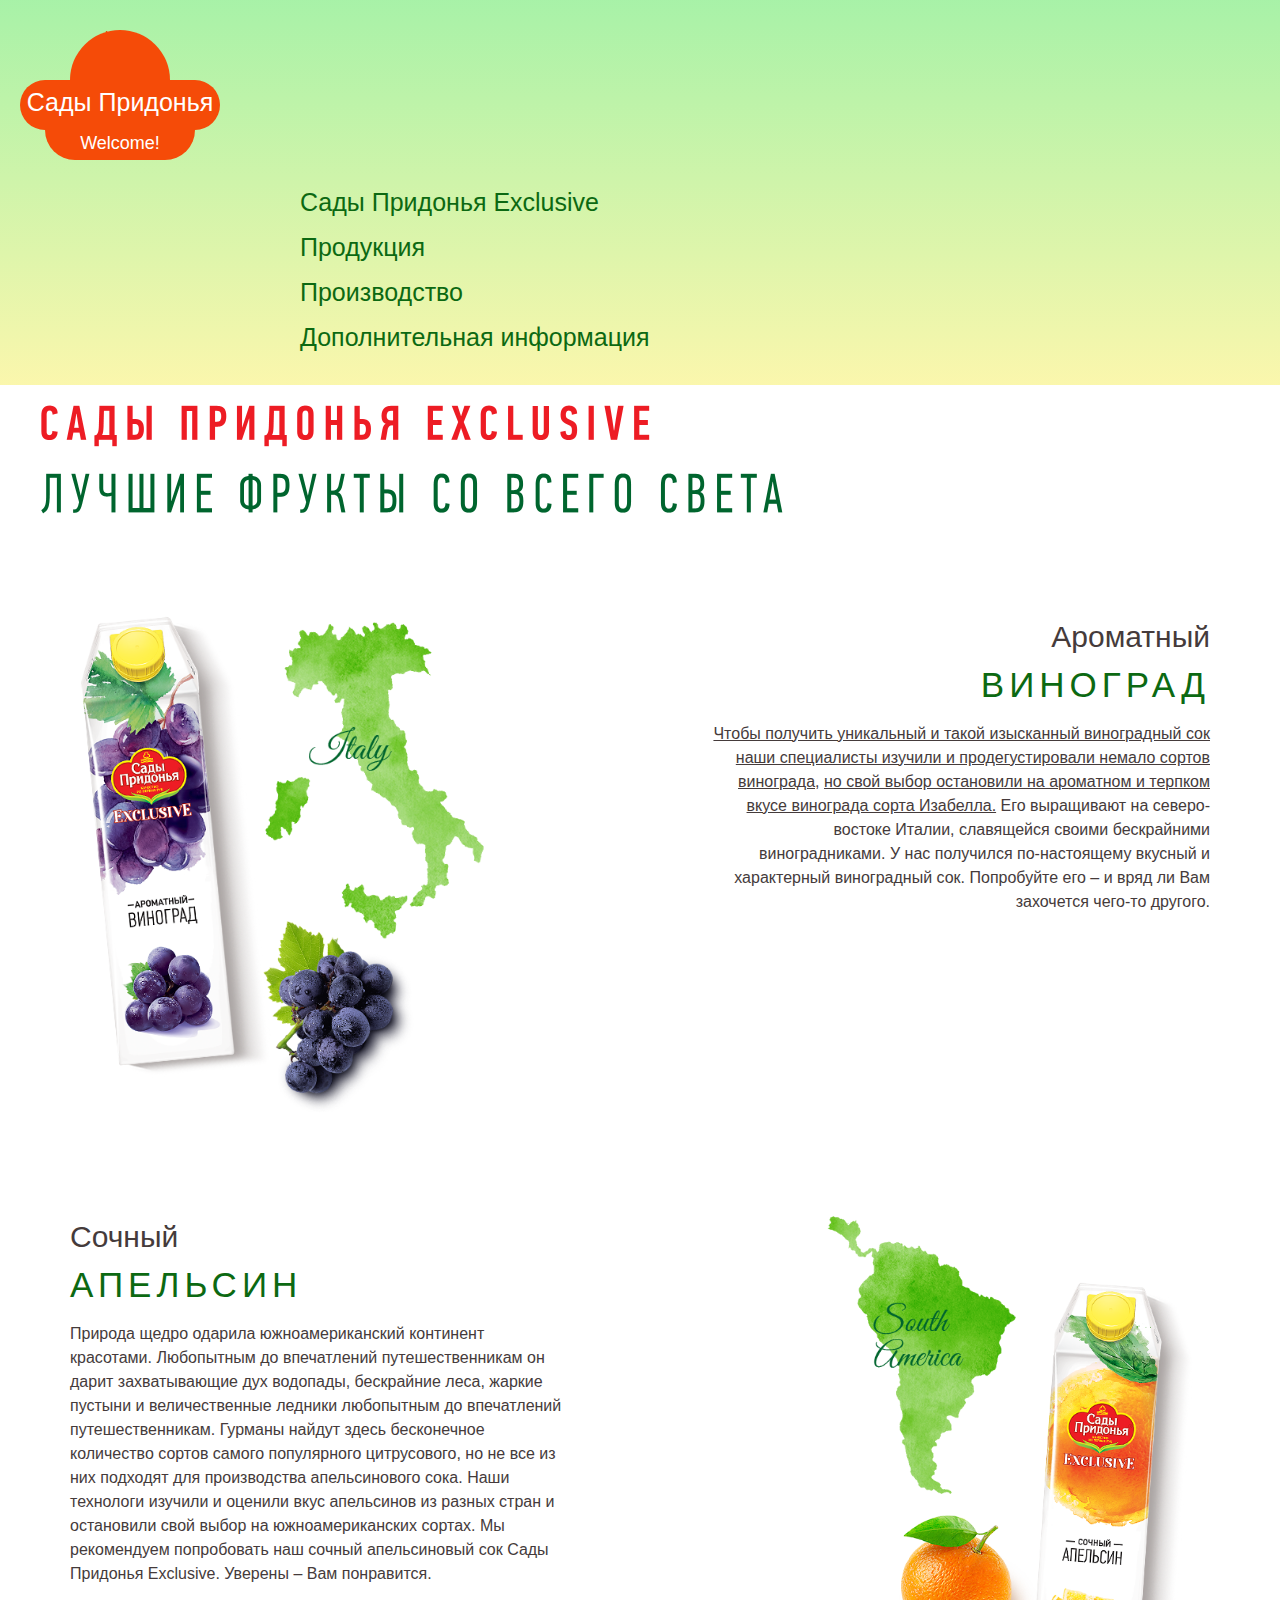
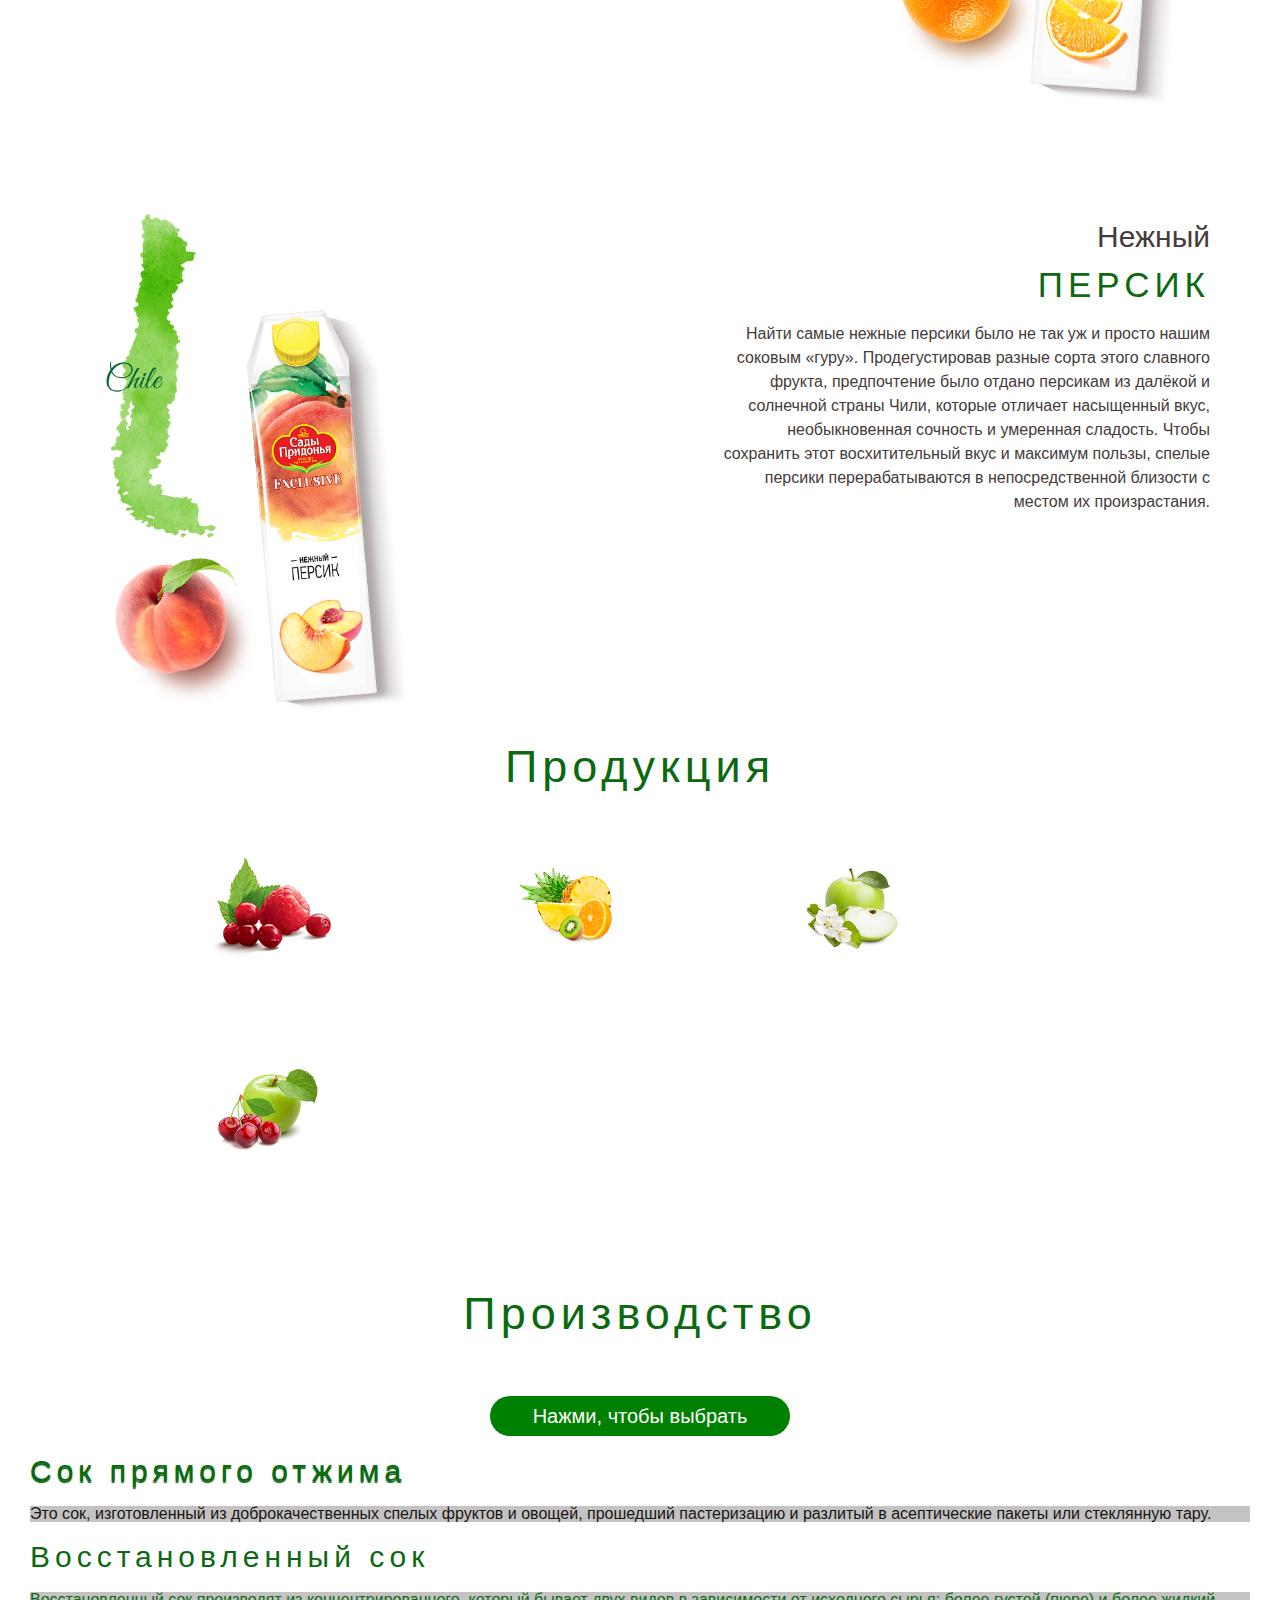
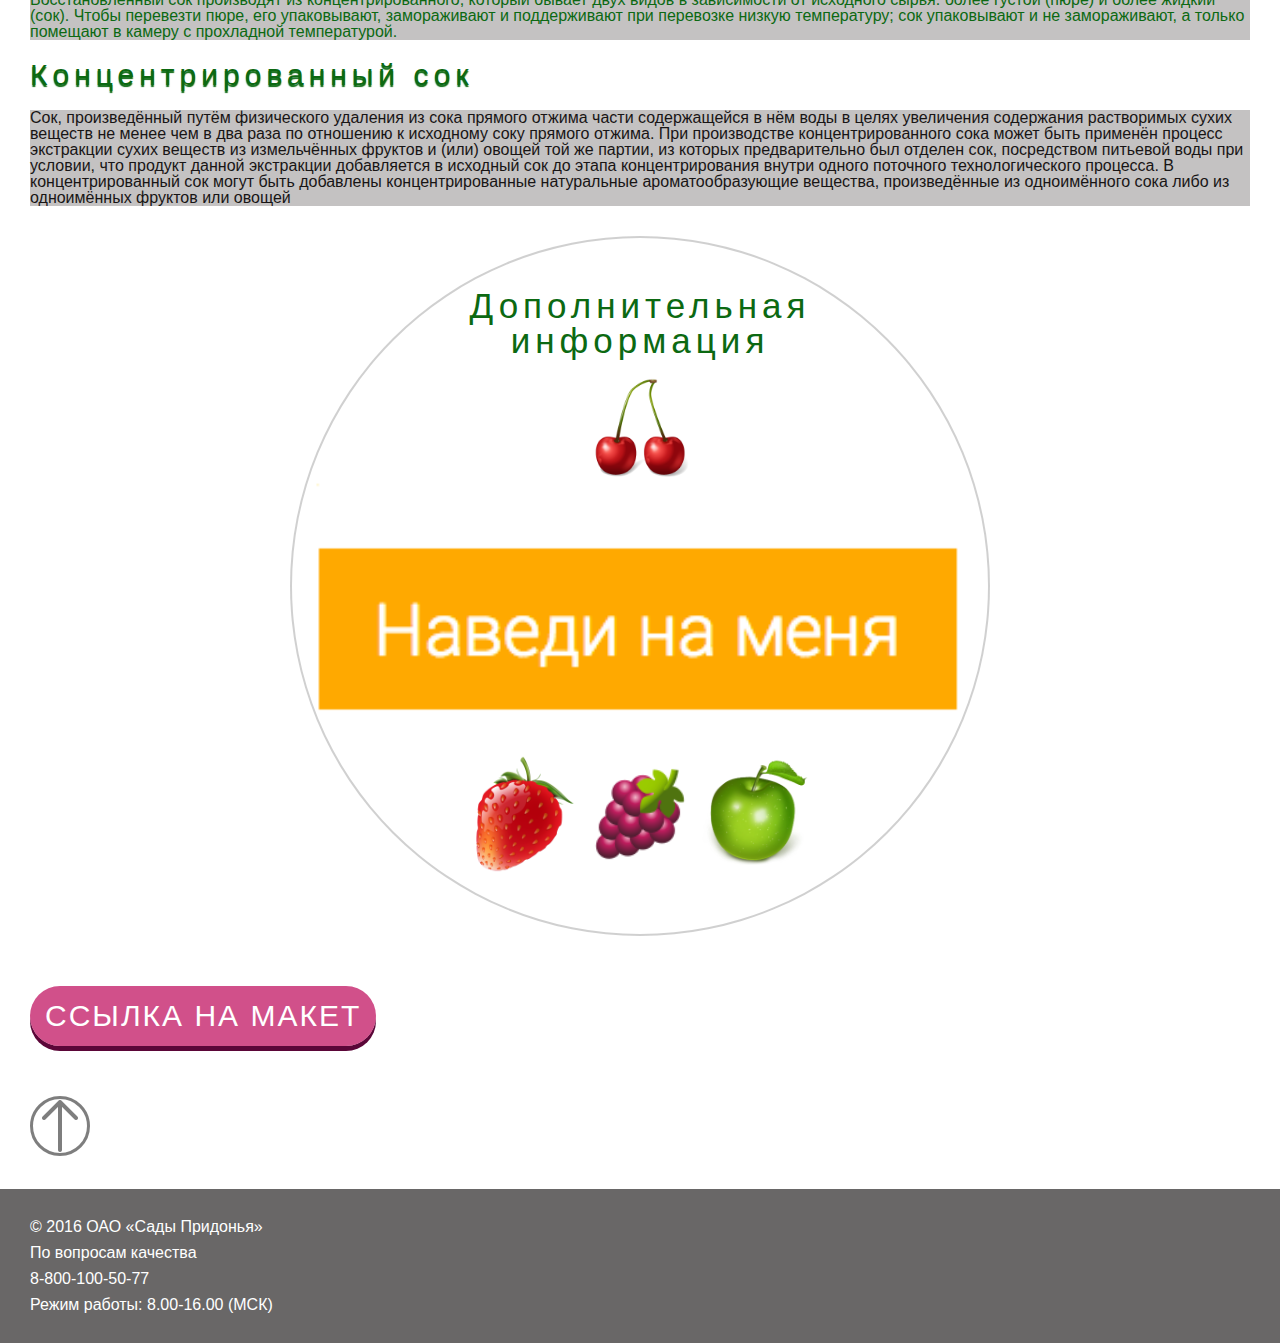
<file: index.html>
<!DOCTYPE html>
<html lang="ru">

<head>
	<meta charset="UTF-8">
	<meta http-equiv="X-UA-Compatible" content="IE=edge">
	<meta name="viewport" content="width=device-width, initial-scale=1.0">
	<link href="https://fonts.googleapis.com/css?family=PT+Sans:regular,italic,700,700italic" rel="stylesheet" />
	<link rel="stylesheet" href="css/null.css">
	<link rel="stylesheet" href="css/style.css">
	<title>ДЗ к уроку 8. Псевдоэлементы и псевдоклассы</title>
</head>

<body>
	<div class="wrapper">
		<header id="header">
			<div class="header-logo">
				<div class="header-verh-logo">logo</div>
				<h1 class="header-medium-logo">Сады Придонья</h1>
				<p class="header-base-logo">Welcome!</p>
			</div>
			<nav class="header-nav">
				<ul>
					<li class="header-list1"> <a class="header-list1a" href="#exclus-img">Сады Придонья Exclusive</a></li>
					<li class="header-list2"> <a class="header-list2a" href="#prod-h2">Продукция</a></li>
					<li class="header-list3"> <a class="header-list3a" href="#proiz-h2">Производство</a></li>
					<li class="header-list4"> <a class="header-list4a" href="#circle1">Дополнительная информация</a></li>
				</ul>
			</nav>
		</header>
		<main class="main">
			<div class="exclus">
				<img id="exclus-img" src="img/text_exclus.png" alt="Сады Придонья Exclusive.Лучшие фрукты со всего света">
				<div class="vinograd">
					<div class="vinogpeach-int">
						<h2 class="fruit-h21">Ароматный</h2>
						<h2 class="fruit-h22">Виноград</h2>
						<p class="fruit-p">
							<span class="span-1">Чтобы получить уникальный и такой изысканный виноградный сок</span>
							<span class="span-2">наши специалисты изучили и продегустировали немало сортов винограда,</span>
							<span class="span-3">но свой выбор остановили на ароматном и терпком вкусе винограда сорта
								Изабелла.</span> Его выращивают на северо-востоке Италии, славящейся своими бескрайними
							виноградниками. У нас получился по-настоящему вкусный и характерный виноградный сок. Попробуйте его
							–
							и вряд ли Вам захочется чего-то другого.
						</p>
					</div>
				</div>
				<div class="orang">
					<div class="orang-int">
						<h2 class="fruit-h21">Сочный</h2>
						<h2 class="fruit-h22">Апельсин</h2>
						<p class="fruit-p">Природа щедро одарила южноамериканский континент красотами. Любопытным до
							впечатлений
							путешественникам он дарит захватывающие дух водопады, бескрайние леса, жаркие пустыни и
							величественные
							ледники любопытным до впечатлений путешественникам.
							Гурманы найдут здесь бесконечное количество сортов самого популярного цитрусового, но не все из них
							подходят для производства апельсинового сока. Наши технологи изучили и оценили вкус апельсинов из
							разных стран и остановили свой выбор на южноамериканских сортах. Мы рекомендуем попробовать наш
							сочный
							апельсиновый сок Сады Придонья Exclusive. Уверены – Вам понравится.</p>
					</div>
				</div>
				<div class="peach">
					<div class="vinogpeach-int">
						<h2 class="fruit-h21">Нежный</h2>
						<h2 class="fruit-h22">Персик</h2>
						<p class="fruit-p">Найти самые нежные персики было не так уж и просто нашим соковым «гуру».
							Продегустировав разные сорта этого славного фрукта, предпочтение было отдано персикам из далёкой и
							солнечной страны Чили, которые отличает насыщенный вкус, необыкновенная сочность и умеренная
							сладость.
							Чтобы сохранить этот восхитительный вкус и максимум пользы, спелые персики перерабатываются в
							непосредственной близости с местом их произрастания.</p>
					</div>
				</div>
			</div>
			<div class="prod">
				<h2 id="prod-h2">Продукция</h2>
				<div class="malina-union">
					<div class="malina">
						<img src="img/brusnika_malina.png" alt="Брусника и малина">
					</div>
					<p class="malina-p">Малина и брусника</p>
				</div>
				<div class="multi-union">
					<div class="multi">
						<img src="img/multi.png" alt="Мультифрукт">
					</div>
					<p class="multi-p">Мультифрукт</p>
				</div>
				<div class="app-union">
					<div class="app">
						<img src="img/app.png" alt="Яблоко">
					</div>
					<p class="app-p">Яблоко</p>
				</div>
				<div class="appvi-union">
					<div class="appvi">
						<img src="img/yabloko_vishnya.png" alt="Яблоко и вишня">
					</div>
					<p class="appvi-p">Яблоко и вишня</p>
				</div>
			</div>
			<div class="proizv">
				<h2 id="proiz-h2">Производство</h2>
				<div class="proiz-link">
					<a href="#block1">Нажми, чтобы выбрать</a>
				</div>
				<div id="block1" class="proizv-block1">
					<div class="proizv-block1-1"><a href="#pr-juse-title">Сок прямого отжима</a></div>
					<div class="proizv-block1-2"><a href="#vosst-juice-title">Восстановленный сок</a></div>
					<div class="proizv-block1-3"><a href="#conc-juice-title">Концентрированный сок</a></div>
				</div>
			</div>
			<div class="juice">
				<h3 id="pr-juse-title">Сок прямого отжима</h3>
				<p class="pr-juice">Это сок, изготовленный из доброкачественных спелых фруктов и овощей,
					прошедший пастеризацию и разлитый в асептические пакеты или стеклянную тару.</p>
				<h3 id="vosst-juice-title">Восстановленный сок</h3>
				<p class="vosst-juice">Восстановленный сок производят из концентрированного, который бывает двух видов в
					зависимости от исходного сырья: более густой
					(пюре) и более жидкий (сок). Чтобы перевезти пюре, его упаковывают, замораживают и поддерживают при
					перевозке низкую температуру; сок упаковывают и не замораживают, а только помещают в камеру с прохладной
					температурой.</p>
				<h3 id="conc-juice-title">Концентрированный сок</h3>
				<p class="conc-juice">Сок, произведённый путём физического удаления из сока прямого отжима части
					содержащейся в
					нём воды в целях увеличения содержания растворимых сухих веществ не менее чем в два раза по отношению к
					исходному соку прямого отжима. При производстве концентрированного сока может быть применён процесс
					экстракции сухих веществ из измельчённых фруктов и (или) овощей той же партии, из которых предварительно
					был
					отделен сок, посредством питьевой воды при условии, что продукт данной экстракции добавляется в исходный
					сок
					до этапа концентрирования внутри одного поточного технологического процесса. В концентрированный сок
					могут
					быть добавлены концентрированные натуральные ароматообразующие вещества, произведённые из одноимённого
					сока
					либо из одноимённых фруктов или овощей</p>
			</div>
			<div id="circle1" class="circle">
				<div class="image"><img class="image-picture" src="img/img3d_Cherry.png" alt="Вишня"></div>
				<div class="many-image">
					<div class="many-image-link">
						<img src="img/3dfruit_apple.png" alt="Яблоко">
					</div>
					<div class="many-image-link">
						<img src="img/3dkivi.png" alt="Киви">
					</div>
					<div class="many-image-link">
						<img src="img/3dorang.png" alt="Апельсин">
					</div>
					<div class="many-image-link">
						<img src="img/3dgrapefruit.png" alt="Грейфрут">
					</div>
					<div class="many-image-link">
						<img src="img/mango-emoji.png" alt="Манго">
					</div>
					<div class="many-image-link">
						<img src="img/img-peach.png" alt="Персик">
					</div>
					<div class="many-image-link">
						<img src="img/tomato.png" alt="Томат">
					</div>
					<div class="many-image-link">
						<img src="img/lime.png" alt="Лайм">
					</div>
				</div>
			</div>
			<div class="link">
				<a href="index2.html">Ссылка на макет</a>
			</div>
			<div class="vverf">
				<a class="vverh-link" href="#header"></a>
			</div>

		</main>
		<footer class="footer">
			<p class="footer-p">© 2016 ОАО «Сады Придонья»</p>
			<p class="footer-p">По вопросам качества</p>
			<a class="footer" href="#">8-800-100-50-77</a> 
			<p class="footer-p">Режим работы: 8.00-16.00 (МСК)</p>
		</footer>
	</div>
</body>

</html>
</file>
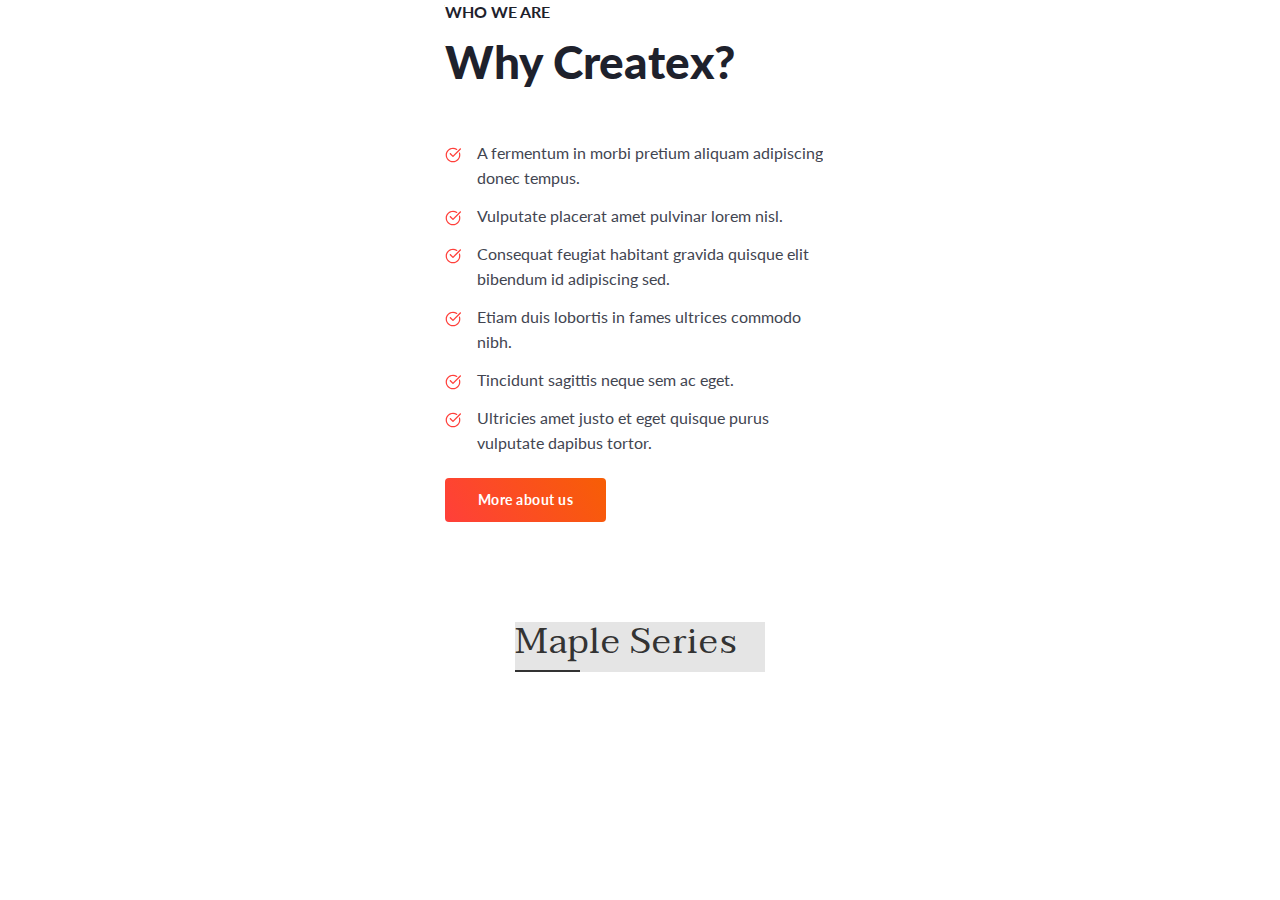
<file: index2.html>
<!DOCTYPE html>
<html lang="en">

<head>
	<meta charset="UTF-8">
	<meta http-equiv="X-UA-Compatible" content="IE=edge">
	<meta name="viewport" content="width=device-width, initial-scale=1.0">
	<link rel="preconnect" href="https://fonts.googleapis.com">
	<link rel="preconnect" href="https://fonts.gstatic.com" crossorigin>
	<link href="https://fonts.googleapis.com/css2?family=Lato:wght@400;700;900&display=swap" rel="stylesheet">
	<link rel="preconnect" href="https://fonts.googleapis.com">
	<link rel="preconnect" href="https://fonts.gstatic.com" crossorigin>
	<link href="https://fonts.googleapis.com/css2?family=Taviraj&display=swap" rel="stylesheet">
	<link rel="stylesheet" href="css/null.css">
	<link rel="stylesheet" href="css/style.css">
	<title>ДЗ к уроку 8. Макеты</title>
</head>

<body>
	<div class="wrapper2">
		<header class="header2"></header>
		<main class="main2">
			<div class="maket-1">
				<h6 class="zag-maket-1">Who we are</h6>
				<h1 class="zag-maket-1-2">Why Createx?</h1>
				<ul class="list-maket1">
					<li class="list-maket1-li">A fermentum in morbi pretium aliquam adipiscing donec tempus.</li>
					<li class="list-maket1-li">Vulputate placerat amet pulvinar lorem nisl.</li>
					<li class="list-maket1-li">Consequat feugiat habitant gravida quisque elit bibendum id adipiscing sed.
					</li>
					<li class="list-maket1-li">Etiam duis lobortis in fames ultrices commodo nibh.</li>
					<li class="list-maket1-li">Tincidunt sagittis neque sem ac eget.</li>
					<li class="list-maket1-li">Ultricies amet justo et eget quisque purus vulputate dapibus tortor.</li>
				</ul>
				<a href="#" class="button">More about us</a>
			</div>
			<div class="maket-2">
				<h1>Maple Series</h1>
			</div>
			<footer class="footer2"></footer>
		</main>
	</div>
</body>

</html>
</file>
<file: css/null.css>
/* Обнуляющий стиль */
*,
*::before,
*::after {
	box-sizing: border-box;
	margin: 0;
	padding: 0;
	border: 0;
}
li {
	list-style: none;
}
a {
	color: inherit;
}
a,
a:visited {
	text-decoration: none;
}
a:hover {
	text-decoration: none;
}
h1,
h2,
h3,
h4,
h5,
h6 {
	font-weight: inherit;
	font-size: inherit;
}
img {
	vertical-align: top;
}

body,
html {
	height: 100%;
	line-height: 1;
}
/* ================================================================ */
</file>
<file: css/style.css>
@import url(https://fonts.googleapis.com/css?family=Lato:regular,700,900);
body {
	font-family: "PT+Sans", sans-serif;
}
.wrapper {
	min-height: 100%;
	overflow: hidden;
}

#header {
	background: linear-gradient(
		0deg,
		rgba(242, 231, 16, 0.34315382737379807) 0%,
		rgba(45, 223, 45, 0.41530115464154416) 100%
	);
	padding: 30px 0 15px 0;
	margin: 0 0 20px 0;
}
a:focus {
	outline: 1px double red;
}
.header-verh-logo {
	max-width: 100px;
	height: 50px;
	text-align: center;
	color: rgb(245, 75, 8);
	border-radius: 50px 50px 0 0;
	background-color: rgb(245, 75, 8);
	margin: 0px 0 0 70px;
}
.header-medium-logo {
	padding: 10px 0 0 0;
	margin: 0px 0 0px 20px;
	max-width: 200px;
	height: 50px;
	text-align: center;
	background-color: rgb(245, 75, 8);
	color: white;
	border-radius: 30px;
	font-size: 25px;
}
.header-base-logo {
	margin: 0 0 30px 45px;
	max-width: 150px;
	height: 30px;
	text-align: center;
	background-color: rgb(245, 75, 8);
	border-radius: 0 0 70px 70px;
	color: white;
	font-size: 18px;
	padding: 4px 0 0 0;
}
.header-nav {
	color: #0c6912;
	font-size: 25px;
	margin: 0 0 20px 300px;
}
.header-nav li {
	margin: 0 0 20px;
}
.header-nav li:last-child {
	margin-bottom: 0;
}
/*!----visited ставить только ПЕРЕД hover----*/
.header-list1a:visited {
	color: rgb(106, 8, 125);
}
.header-list2a:visited {
	color: rgb(8, 100, 125);
}
.header-list3a:visited {
	color: rgb(77, 35, 128);
}
.header-list4a:visited {
	color: rgb(28, 104, 125);
}
.header-list1:hover {
	text-decoration: underline;
	color: rgb(7, 79, 7);
	text-shadow: 1px 1px 1px black;
}
.header-list1:active,
.header-list2:active {
	color: blue;
}
.header-list2:hover {
	display: inline-block;
	background-color: rgba(116, 221, 128, 0.755);
	padding: 5px;
	font-size: 30px;
	margin-bottom: 10px;
	margin-top: -5px;
}
.header-list3:hover {
	color: rgb(6, 44, 44);
	border: 1px dotted #0c6912;
	display: inline-block;
	margin-bottom: 18px;
}
.header-list4:hover {
	background-image: url("../img/zast4.jpg");
	background-size: 20px;
	color: black;
	display: inline-block;
	margin-bottom: 0;
}
.exclus {
	margin: 0 40px;
}
.vinograd {
	min-height: 500px;
	background-image: url("../img/vinograd.png");
	background-repeat: no-repeat;
	background-size: contain;
	background-position: left;
	margin: 0 30px 30px;
}
.vinogpeach-int {
	max-width: 500px;
	margin: 100px 0px 0px auto;
	line-height: 1.5;
	color: rgb(69, 59, 59);
	text-align: right;
}

.span-1,
.span-2,
.span-3 {
	text-decoration: underline;
}
.span-1:hover {
	font-style: italic;
	font-weight: 700;
	text-decoration: none;
}
.span-2:hover {
	outline: 2px dashed rgb(0, 255, 166);
	text-decoration: none;
}
.span-3:hover {
	background-color: rgba(58, 191, 228, 0.517);
}
.fruit-h21 {
	font-size: 30px;
	margin: 0 0 0 0;
	color: rgb(69, 59, 59);
}
.fruit-h22 {
	font-size: 35px;
	margin: 0 0 10px 0;
	text-transform: uppercase;
	letter-spacing: 5px;
	color: #0c6912;
}

.fruit-p:hover {
	cursor: pointer;
	background: rgba(41, 42, 42, 0.279);
}

.orang {
	min-height: 500px;
	background-image: url("../img/orange.png");
	background-repeat: no-repeat;
	background-size: contain;
	background-position: right;
	margin: 0 30px 30px;
}
.orang-int {
	max-width: 500px;
	margin: 100px auto 0px 0px;
	line-height: 1.5;
	color: rgb(69, 59, 59);
	text-align: left;
}
.peach {
	min-height: 500px;
	background-image: url("../img/peach.png");
	background-repeat: no-repeat;
	background-size: contain;
	background-position: left;
	margin: 0 30px 30px;
}
.prod {
	margin: 0 150px 40px;
}

.prod:hover {
	border: 2px dotted green;
}
#prod-h2,
#proiz-h2 {
	color: #0c6912;
	font-size: 45px;
	letter-spacing: 5px;
	text-align: center;
	margin: 30px 0 60px;
}
.malina-union {
	display: inline-block;
	margin: 0 100px 50px 50px;
}
.malina {
	width: 135px;
	height: 135px;
	text-align: center;
	margin: 0px auto 0;
	padding-top: 5px;
}
.malina-p {
	color: white;
	margin: 0 auto 0;
	text-align: center;
}
.malina-union:hover {
	margin-top: -2px;
}
.malina-union:hover .malina {
	border-radius: 50%;
	border: 2px dotted green;
}

.malina-union:hover .malina-p {
	background-color: green;
	padding: 5px;
	border-radius: 4px;
	margin-top: -10px;
	font-size: 16px;
}
.multi-union {
	display: inline-block;
	margin: 0 100px 50px 50px;
}
.multi {
	width: 135px;
	height: 135px;
	text-align: center;
	margin: 0px auto 0;
	padding-top: 5px;
}
.multi-p {
	color: white;
	margin: 0 auto 0;
	text-align: center;
}
.multi-union:hover {
	margin-top: -2px;
}
.multi-union:hover .multi {
	border-radius: 50%;
	border: 2px dotted green;
}

.multi-union:hover .multi-p {
	background-color: green;
	max-width: 120px;
	padding: 5px;
	border-radius: 4px;
	margin-top: -10px;
	font-size: 16px;
}
.app-union {
	display: inline-block;
	margin: 0 100px 50px 50px;
}
.app {
	width: 135px;
	height: 135px;
	text-align: center;
	margin: 0px auto 0;
	padding-top: 5px;
}
.app-p {
	color: white;
	margin: 0 auto 0;
	text-align: center;
}
.app-union:hover {
	margin-top: -2px;
}
.app-union:hover .app {
	border-radius: 50%;
	border: 2px dotted green;
}

.app-union:hover .app-p {
	background-color: green;
	max-width: 120px;
	padding: 5px;
	border-radius: 4px;
	margin-top: -10px;
	font-size: 16px;
}
.appvi-union {
	display: inline-block;
	margin: 0 100px 50px 50px;
}
.appvi {
	width: 135px;
	height: 135px;
	text-align: center;
	margin: 0px auto 0;
	padding-top: 5px;
}
.appvi-p {
	color: white;
	margin: 0 auto 0;
	text-align: center;
}
.appvi-union:hover {
	margin-top: -2px;
}
.appvi-union:hover .appvi {
	border-radius: 50%;
	border: 2px dotted green;
}

.appvi-union:hover .appvi-p {
	background-color: green;
	padding: 5px;
	border-radius: 4px;
	margin-top: -10px;
	font-size: 16px;
}

.proizv {
	text-align: center;
}
.proiz-link {
	color: white;
	font-size: 20px;
	max-width: 300px;
	margin: 0 auto 20px;
	background: green;
	padding: 10px;
	border-radius: 20px;
	margin: 0 auto 20px;
}
.proizv-block1 {
	color: green;
	font-size: 20px;
	max-width: 400px;
	margin: 0 auto 20px;
	display: none;
}
.proizv-block1 div {
	padding: 10px;
	border-radius: 20px;
	margin: 0 auto 20px;
	border: 2px solid #0c6912;
}
.proizv-block1-1:hover,
.proizv-block1-2:hover,
.proizv-block1-3:hover {
	background: green;
	color: white;
	border: 2px solid #0c6912;
}
/* !Работают по отдельности, вместе нет */

/* --.proizv-block1 div:nth-of-type(2),
.proizv-block1 div:first-of-type,
.proizv-block1 div:last-child {
	background: rgba(70, 218, 70, 0.864);
	color: white;
	border: 2px solid #0c6912;
}
.proizv-block1:hover div:first-of-type {
	background: rgb(216, 137, 18);
	color: white;
	border: 2px solid #0c6912;
}
.proizv-block1:hover div:last-child {
	background: green;
	color: white;
	border: 2px solid #0c6912;
}----*/
.proizv-block1:target {
	display: inline-block;
}
#pr-juse-title,
#vosst-juice-title,
#conc-juice-title {
	font-size: 30px;
	letter-spacing: 5px;
	margin: 0 30px 20px 30px;
}
.pr-juice,
.vosst-juice,
.conc-juice {
	margin: 0 30px 20px 30px;
}
.juice p:first-of-type {
	background: rgba(167, 165, 165, 0.673);
}
.juice p:nth-of-type(2) {
	background: rgba(167, 165, 165, 0.673);
	color: #0c6912;
}
.juice *:last-child {
	background: rgba(167, 165, 165, 0.673);
}
.juice *:nth-child(even) {
	color: rgb(24, 21, 21);
}
.juice h3:nth-of-type(odd) {
	text-shadow: 0 2px 1px #0c6912;
}
.juice h3:nth-child(odd) {
	color: #0c6912;
}
.juice p:last-child {
	margin-bottom: 0;
}
.juice {
	margin-bottom: 30px;
}
.circle {
	width: 700px;
	height: 700px;
	border-radius: 50%;
	margin: 0 auto 30px;
	border: 2px solid rgba(128, 128, 128, 0.367);
	background-image: url("../img/navedi.png");
	background-repeat: no-repeat;
	background-size: contain;
	background-position: center 230px;
}
.circle::before {
	content: "Дополнительная информация";
	display: block;
	margin: 50px auto 0;
	max-width: 400px;
	text-align: center;
	color: #0c6912;
	font-size: 35px;
	letter-spacing: 5px;
}
.image {
	margin: 20px auto 10px;
	max-width: 100px;
}
.image-picture {
	width: 100px;
	height: 100px;
}
.circle::after {
	content: "";
	display: block;
	height: 120px;
	width: 350px;
	margin: 0 auto 0;
	background: url("../img/img-3d-klub.png") 0px 0 / 120px no-repeat,
		url("../img/grapes-emoji.png") bottom center / 120px no-repeat,
		url("../img/img-3d-app.png") top right / 120px no-repeat;
}
.many-image {
	margin: 0px auto 10px;
	max-width: 550px;
}
.many-image-link {
	opacity: 0;
	display: inline;
}
.many-image-link:hover {
	opacity: 1;
}
.link {
	color: white;
	background: rgba(193, 19, 97, 0.741);
	box-shadow: 0px 5px 0px 0px rgb(91, 6, 56);
	text-transform: uppercase;
	font-size: 30px;
	margin: 20px 0 50px 30px;
	display: inline-block;
	padding: 15px;
	border-radius: 30px;
	letter-spacing: 2px;
}
.link:hover {
	background: rgba(193, 19, 97);
}
.link:active {
	box-shadow: 0 0 0 0 rgb(91, 6, 56), inset 0 5px 0 0 rgb(91, 6, 56);
	margin: 22px 0 100px 30px;
}
.link:visited {
	color: aqua;
}
.vverh-link::before {
	content: "";
	display: inline-block;
	height: 60px;
	width: 60px;
	background: url("../img/strelka-vverh.png") center no-repeat;
	border-radius: 50%;
	border: 3px solid black;
	opacity: 0.5;
	margin: 0 0 30px 30px;
	transition: all 0.3s ease 0s;
}
.vverh-link:hover::before {
	transform: rotate(360deg) scale(1.3);
}
.footer {
	background-color: rgb(105, 103, 103);
	color: white;
	padding: 30px;
}
.footer a {
	display: inline-block;
	padding: 0;
	margin: 0 0 10px 0px;
}
.footer p:not(:last-child) {
	margin: 0 0 10px 0px;
}
.footer:visited {
	color: rgb(14, 13, 14);
}
/* --Лист2---- */

.main2 {
	font-family: "Lato", sans-serif;
}

.maket-1 {
	max-width: 390px;
	margin: 0 auto 0;
}
.zag-maket-1 {
	font-weight: 700;
	line-height: 1.5;
	color: #1e212c;
	text-transform: uppercase;
	margin: 0 0 8px 0;
}
.zag-maket-1-2 {
	font-weight: 900;
	font-size: 46px;
	line-height: 1.3;
	color: #1e212c;
	margin: 0 0 48px 0;
}
.list-maket1 {
	margin: 0 0 22px 0;
}
.list-maket1-li {
	line-height: 1.6;
	color: #424551;
	padding: 0px 0px 0px 32px;
}
.list-maket1-li:not(:last-child) {
	margin: 0 0 12px 0;
}
.list-maket1-li::before {
	content: "";
	display: inline-block;
	background: url("../img/list.svg") 0 0 / 16px no-repeat;
	width: 16px;
	height: 16px;
	/* ! в bg иконка не активна, а в before она -объект и сдвигает контент */
	margin: 0px 16px 0px -32px;
	vertical-align: middle;
}
.button {
	font-weight: 700;
	font-size: 14px;
	line-height: 3.14;
	text-align: center;
	color: #ffffff;
	letter-spacing: 0.5px;
	background: linear-gradient(55.95deg, #ff3f3a 0%, #f75e05 100%);
	min-width: 161px;
	border-radius: 4px;
	display: inline-block;
}
/* ---------------Макет 2-------------------- */
.maket-2 {
	font-family: "Taviraj", serif;
	font-size: 36px;
	line-height: 1.11;
	color: #333333;
	letter-spacing: 0.02em;
	max-width: 250px;
	margin: 100px auto 0;
	background: #e5e5e5;
}
.maket-2::after {
	content: "";
	display: block;
	height: 2px;
	width: 65px;
	margin: 8px 0 0 0;
	background-color: #333333;
}
</file>
